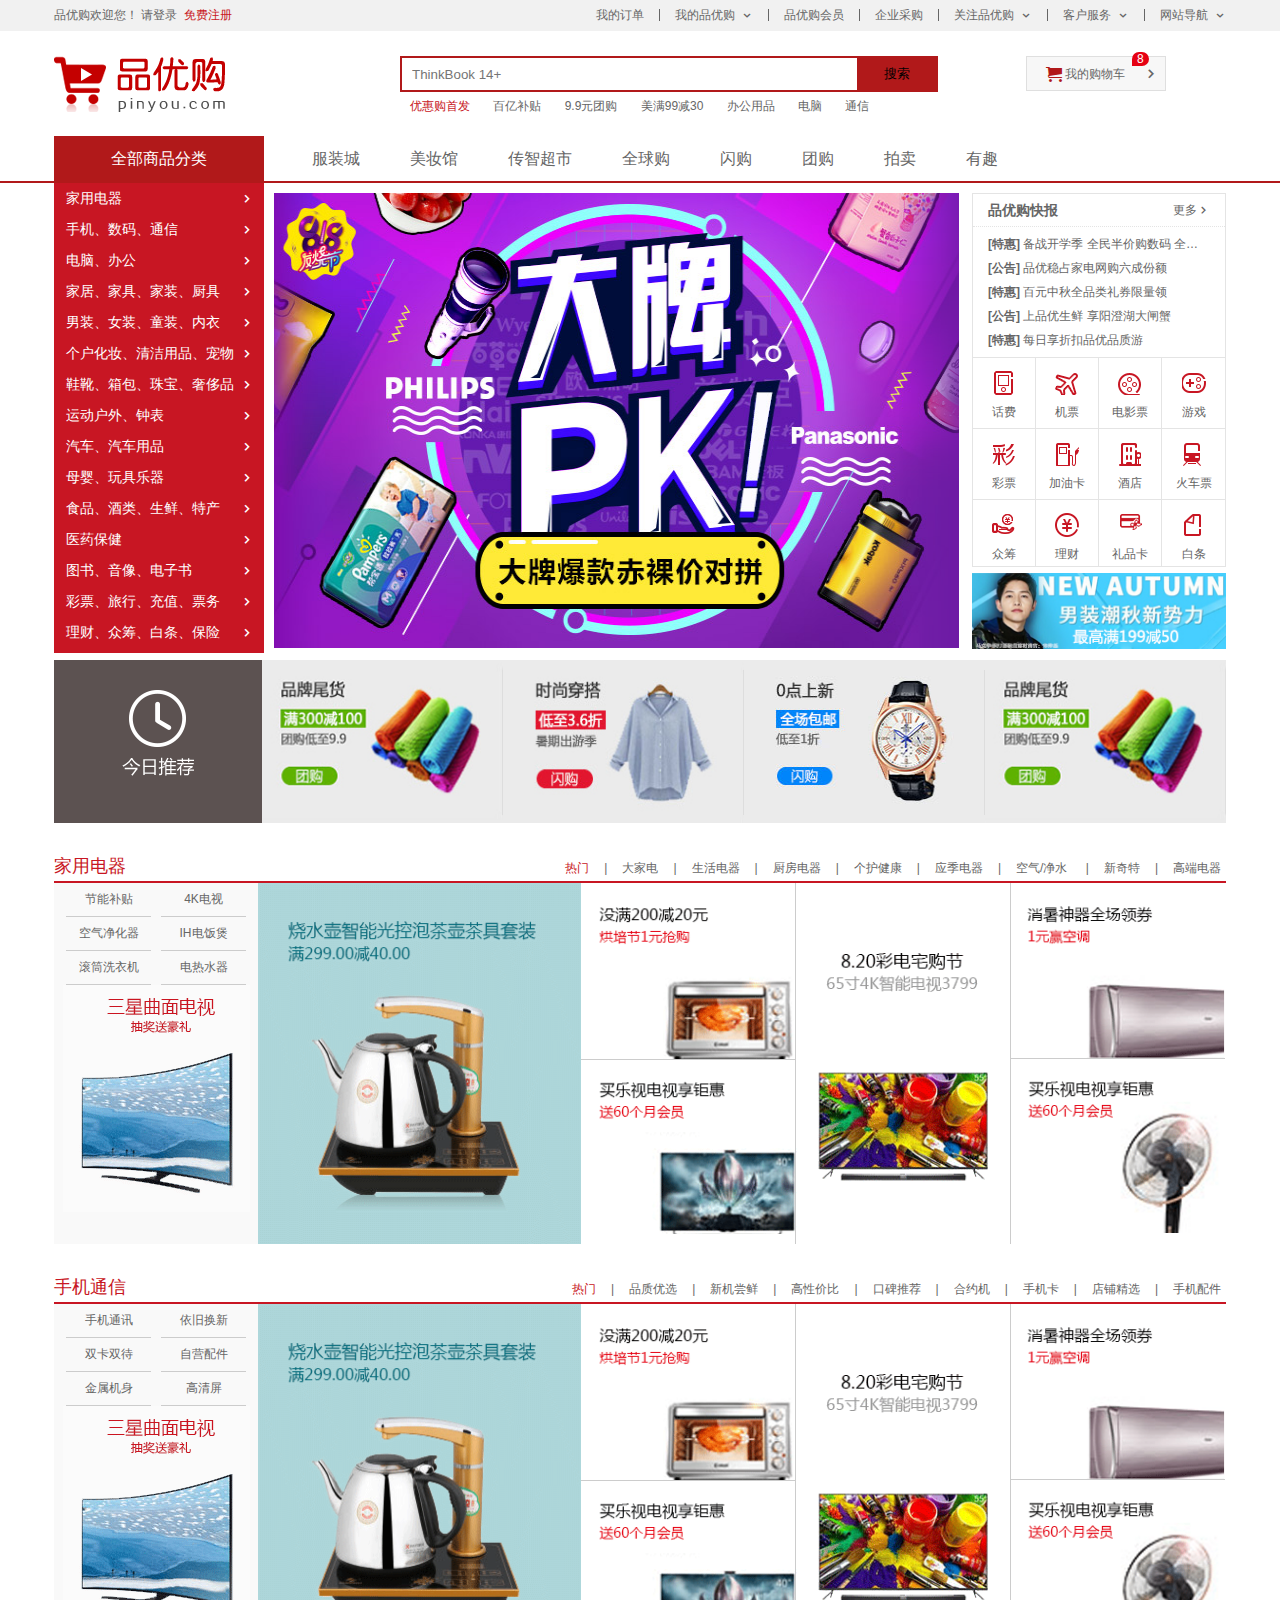
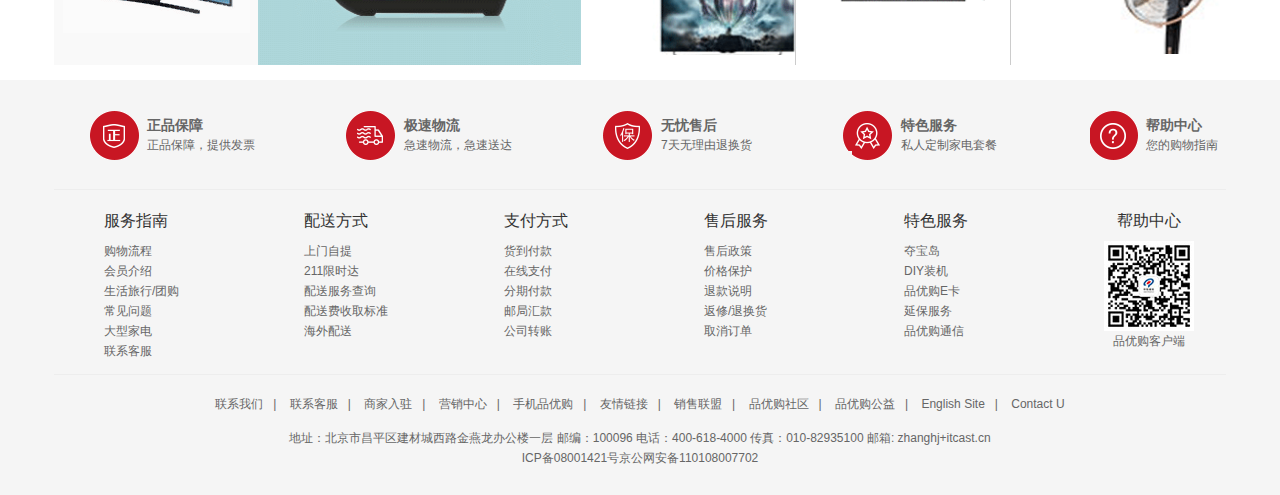
<file: index.html>
<!--
 * @Author: error: git config user.name && git config user.email & please set dead value or install git
 * @Date: 2022-08-03 14:59:19
 * @LastEditors: [JunJie-maker] [2573014631@qq.com]
 * @LastEditTime: 2022-08-07 19:05:41
 * @FilePath: \shoping.three\index.html
 * @Description: 这是默认设置,请设置`customMade`, 打开koroFileHeader查看配置 进行设置: https://github.com/OBKoro1/koro1FileHeader/wiki/%E9%85%8D%E7%BD%AE
-->
<!DOCTYPE html>
<html lang="zh_CN">

<head>
    <meta charset="UTF-8">
    <meta http-equiv="X-UA-Compatible" content="IE=edge">
    <meta name="viewport" content="width=device-width, initial-scale=1.0">

    <!-- TDK三大标签SEO优化 -->
    <title>品优购商城-综合网购首选-正品低价、品质保障、配送及时、轻松购物！</title>
    <meta name="description" content="京东JD.COM-专业的综合网上购物商城,销售家电、数码通讯、电脑、
    家居百货、服装服饰、母婴、图书、食品等数万个品牌优质商品.便捷、诚信的服务，为您提供愉悦的网上购物
    体验!">
    <meta name="keywords" content="网上购物,网上商城,手机,笔记本,电脑,MP3,CD,VCD,DV,相机,数码,配 件,手表,存储卡,京东">

    <!-- 引入初始化项目文件 -->
    <link rel="stylesheet" href="css/base.css">
    <link rel="stylesheet" href="css/common.css">
    <link rel="stylesheet" href="css/index.css">
    <link rel="shortcut icon" href="favicon.ico" type="image/x-icon">
</head>

<body>
    <!-- shortcut 快捷导航模块制作 -->
    <!-- section更有语义，而div没有，但是它们的用法差别不大 -->
    <section class="shortcut">
        <div class="w">
            <!-- 左浮 -->
            <div class="fl">
                <ul>
                    <li>品优购欢迎您！&nbsp;</li>
                    <li>
                        <a href="login.html">请登录&nbsp;</a>
                        <a href="register.html" class="style_red">免费注册</a>
                    </li>
                </ul>
            </div>
            <!-- 右浮 -->
            <div class="fr">
                <ul>
                    <li>我的订单</li>
                    <li></li>
                    <li class="arrow-icon">我的品优购</li>
                    <li></li>
                    <li>品优购会员</li>
                    <li></li>
                    <li>企业采购</li>
                    <li></li>
                    <li class="arrow-icon">关注品优购</li>
                    <li></li>
                    <li class="arrow-icon">客户服务</li>
                    <li></li>
                    <li class="arrow-icon">网站导航</li>
                </ul>
            </div>
        </div>
    </section>

    <!-- header 头部模块制作 -->
    <header class="header w">
        <!-- logo模块 -->
        <div class="logo">
            <h1>
                <a href="index.html" title="品优购商城">品优购商城</a>
            </h1>
        </div>
        <!-- search 搜索模块制作 -->
        <div class="search">
            <input type="search" name="" id="" placeholder="ThinkBook 14+">
            <button>搜索</button>
        </div>
        <!-- hotwords 热词模块制作 -->
        <div class="hotwords">
            <a href="#" class="style_red">优惠购首发</a>
            <a href="#">百亿补贴</a>
            <a href="#">9.9元团购</a>
            <a href="#">美满99减30</a>
            <a href="#">办公用品</a>
            <a href="#">电脑</a>
            <a href="#">通信</a>
        </div>
        <!-- shopcar 购物车模块制作 -->
        <div class="shopcar">
            我的购物车
            <i class="count">8</i>
        </div>
    </header>
    <!-- nav 导航模块制作 -->
    <nav class="nav">
        <div class="w">
            <div class="dropdown">
                <div class="dt">全部商品分类</div>
                <div class="dd">
                    <ul>
                        <li><a href="#">家用电器</a></li>
                        <li><a href="list.html">手机、</a><a href="list.html">数码、</a><a href="list.html">通信</a></li>
                        <li><a href="list.html">电脑、</a><a href="list.html">办公</a></li>
                        <li><a href="list.html">家居、</a><a href="list.html">家具、</a><a href="list.html">家装、</a><a href="list.html">厨具</a></li>
                        <li><a href="list.html">男装、</a><a href="list.html">女装、</a><a href="list.html">童装、</a><a href="list.html">内衣</a></li>
                        <li><a href="list.html">个户化妆、</a><a href="list.html">清洁用品、</a><a href="list.html">宠物</a></li>
                        <li><a href="list.html">鞋靴、</a><a href="list.html">箱包、</a><a href="list.html">珠宝、</a><a href="list.html">奢侈品</a></li>
                        <li><a href="list.html">运动户外、</a><a href="list.html">钟表</a></li>
                        <li><a href="list.html">汽车、</a><a href="list.html">汽车用品</a></li>
                        <li><a href="list.html">母婴、</a><a href="list.html">玩具乐器</a></li>
                        <li><a href="list.html">食品、</a><a href="list.html">酒类、</a><a href="list.html">生鲜、</a><a href="list.html">特产</a></li>
                        <li><a href="list.html">医药保健</a></li>
                        <li><a href="list.html">图书、</a><a href="list.html">音像、</a><a href="list.html">电子书</a></li>
                        <li><a href="list.html">彩票、</a><a href="list.html">旅行、</a><a href="list.html">充值、</a><a href="list.html">票务</a></li>
                        <li><a href="list.html">理财、</a><a href="list.html">众筹、</a><a href="list.html">白条、</a><a href="list.html">保险</a></li>
                    </ul>
                </div>
            </div>
            <div class="navitems">
                <ul>
                    <li><a href="#">服装城</a></li>
                    <li><a href="#">美妆馆</a></li>
                    <li><a href="#">传智超市</a></li>
                    <li><a href="#">全球购</a></li>
                    <li><a href="#">闪购</a></li>
                    <li><a href="#">团购</a></li>
                    <li><a href="#">拍卖</a></li>
                    <li><a href="#">有趣</a></li>
                </ul>
            </div>
        </div>
    </nav>



    <!-- main 首页专有的模块制作 -->

    <!-- 轮播广告焦点图模块 -->
    <div class="w">
        <div class="main">
            <div class="focus">
                <ul>
                    <li>
                        <a href="#">
                            <img src="./upload/focus1.png" alt="">
                        </a>
                    </li>
                </ul>
            </div>
            <div class="newflash">
                <div class="news">
                    <div class="news_hd">
                        <h5>品优购快报</h5>
                        <a href="#" class="more">更多</a>
                    </div>
                    <div class="news_bd">
                        <ul>
                            <li><a href="#"><strong>[特惠]</strong> 备战开学季 全民半价购数码 全民优先购</a></li>
                            <li><a href="#"><strong>[公告]</strong> 品优稳占家电网购六成份额</a></li>
                            <li><a href="#"><strong>[特惠]</strong> 百元中秋全品类礼券限量领</a></li>
                            <li><a href="#"><strong>[公告]</strong> 上品优生鲜 享阳澄湖大闸蟹</a></li>
                            <li><a href="#"><strong>[特惠]</strong> 每日享折扣品优品质游</a></li>
                        </ul>
                    </div>
                </div>
                <div class="lifeservice">
                    <ul>
                        <li>
                            <i></i>
                            <p>话费</p>
                        </li>
                        <li>
                            <i></i>
                            <p>机票</p>
                        </li>
                        <li>
                            <i></i>
                            <p>电影票</p>
                        </li>
                        <li>
                            <i></i>
                            <p>游戏</p>
                        </li>
                        <li>
                            <i></i>
                            <p>彩票</p>
                        </li>
                        <li>
                            <i></i>
                            <p>加油卡</p>
                        </li>
                        <li>
                            <i></i>
                            <p>酒店</p>
                        </li>
                        <li>
                            <i></i>
                            <p>火车票</p>
                        </li>
                        <li>
                            <i></i>
                            <p>众筹</p>
                        </li>
                        <li>
                            <i></i>
                            <p>理财</p>
                        </li>
                        <li>
                            <i></i>
                            <p>礼品卡</p>
                        </li>
                        <li>
                            <i></i>
                            <p>白条</p>
                        </li>
                    </ul>
                </div>
                <div class="bargain">
                    <img src="./upload/bargain.png" alt="">
                </div>
            </div>
        </div>
    </div>
    <!-- recom 推荐模块制作 -->
    <div class="w recom">
        <div class="recom_hd">
            <img src="./images/recom.png" alt="">
        </div>
        <div class="recom_bd">
            <ul>
                <li>
                    <img src="./upload/recom_01.jpg" alt="">
                </li>
                <li>
                    <img src="./upload/recom_02.jpg" alt="">
                </li>
                <li>
                    <img src="./upload/recom_03.jpg" alt="">
                </li>
                <li>
                    <img src="./upload/recom_01.jpg" alt="">
                </li>
            </ul>
        </div>
    </div>
    <!-- floor 楼层区域制作 -->
    <div class="floor">
        <!-- 1楼家用电器楼层 -->
        <div class="w jiadain">
            <div class="box_hd">
                <h3>家用电器</h3>
                <!-- 选项卡：tab_list 选项卡内容：tab_content -->
                <div class="tab_list">
                    <ul>
                        <li>
                            <a href="#" class="style_red">热门</a>|
                        </li>
                        <li>
                            <a href="#">大家电</a>|
                        </li>
                        <li>
                            <a href="#">生活电器</a>|
                        </li>
                        <li>
                            <a href="#">厨房电器</a>|
                        </li>
                        <li>
                            <a href="#">个护健康</a>|
                        </li>
                        <li>
                            <a href="#">应季电器</a>|
                        </li>
                        <li>
                            <a href="#">空气/净水 </a>|
                        </li>
                        <li>
                            <a href="#">新奇特</a>|
                        </li>
                        <li>
                            <a href="#">高端电器</a>
                        </li>
                    </ul>
                </div>
            </div>
            <div class="box_bd">
                <div class="tab_content">
                    <div class="tab_list_item">
                        <div class="col_210">
                            <ul>
                                <li><a href="#">节能补贴</a></li>
                                <li><a href="#">4K电视</a></li>
                                <li><a href="#">空气净化器</a></li>
                                <li><a href="#">IH电饭煲</a></li>
                                <li><a href="#">滚筒洗衣机</a></li>
                                <li><a href="#">电热水器</a></li>
                            </ul>
                            <a href="#">
                                <img src="./upload/floor-1-1.png" alt="">
                            </a>
                        </div>
                        <div class="col_329">
                            <a href="#">
                                <img src="./upload/floor-1-b01.png" alt="">
                            </a>
                        </div>
                        <div class="col_221">
                            <a href="#" class="bb">
                                <img src="./upload/floor-1-2.png" alt="">
                            </a>
                            <a href="#">
                                <img src="./upload/floor-1-3.png" alt="">
                            </a>
                        </div>
                        <div class="col_221">
                            <a href="#">
                                <img src="./upload/floor-1-4.png" alt="">
                            </a>
                        </div>
                        <div class="col_219">
                            <a href="#" class="bb">
                                <img src="./upload/floor-1-5.png" alt="">
                            </a>
                            <a href="#">
                                <img src="./upload/floor-1-6.png" alt="">
                            </a>
                        </div>
                    </div>
                </div>
            </div>
        </div>
        <!-- 2楼手机楼层 -->
        <div class="w shouji">
            <div class="box_hd">
                <h3>手机通信</h3>
                <!-- 选项卡：tab_list 选项卡内容：tab_content -->
                <div class="tab_list">
                    <ul>
                        <li>
                            <a href="#" class="style_red">热门</a>|
                        </li>
                        <li>
                            <a href="#">品质优选</a>|
                        </li>
                        <li>
                            <a href="#">新机尝鲜</a>|
                        </li>
                        <li>
                            <a href="#">高性价比</a>|
                        </li>
                        <li>
                            <a href="#">口碑推荐</a>|
                        </li>
                        <li>
                            <a href="#">合约机</a>|
                        </li>
                        <li>
                            <a href="#">手机卡</a>|
                        </li>
                        <li>
                            <a href="#">店铺精选</a>|
                        </li>
                        <li>
                            <a href="#">手机配件</a>
                        </li>
                    </ul>
                </div>
            </div>
            <div class="box_bd">
                <div class="tab_content">
                    <div class="tab_list_item">
                        <div class="col_210">
                            <ul>
                                <li><a href="#">手机通讯</a></li>
                                <li><a href="#">依旧换新</a></li>
                                <li><a href="#">双卡双待</a></li>
                                <li><a href="#">自营配件</a></li>
                                <li><a href="#">金属机身</a></li>
                                <li><a href="#">高清屏</a></li>
                            </ul>
                            <a href="#">
                                <img src="./upload/floor-1-1.png" alt="">
                            </a>
                        </div>
                        <div class="col_329">
                            <a href="#">
                                <img src="./upload/floor-1-b01.png" alt="">
                            </a>
                        </div>
                        <div class="col_221">
                            <a href="#" class="bb">
                                <img src="./upload/floor-1-2.png" alt="">
                            </a>
                            <a href="#">
                                <img src="./upload/floor-1-3.png" alt="">
                            </a>
                        </div>
                        <div class="col_221">
                            <a href="#">
                                <img src="./upload/floor-1-4.png" alt="">
                            </a>
                        </div>
                        <div class="col_219">
                            <a href="#" class="bb">
                                <img src="./upload/floor-1-5.png" alt="">
                            </a>
                            <a href="#">
                                <img src="./upload/floor-1-6.png" alt="">
                            </a>
                        </div>
                    </div>
                </div>
            </div>
        </div>
        <!--  -->
    </div>



    
    <!-- 底部模块制作 -->
    <footer class="footer">
        <div class="w">
            <!-- 服务模块制作 -->
            <div class="mod_service">
                <ul>
                    <li>
                        <h5></h5>
                        <div class="service_txt">
                            <h4>正品保障</h4>
                            <p>正品保障，提供发票</p>
                        </div>
                    </li>
                    <li>
                        <h5></h5>
                        <div class="service_txt">
                            <h4>极速物流</h4>
                            <p>急速物流，急速送达</p>
                        </div>
                    </li>
                    <li>
                        <h5></h5>
                        <div class="service_txt">
                            <h4>无忧售后</h4>
                            <p>7天无理由退换货</p>
                        </div>
                    </li>
                    <li>
                        <h5></h5>
                        <div class="service_txt">
                            <h4>特色服务</h4>
                            <p>私人定制家电套餐</p>
                        </div>
                    </li>
                    <li>
                        <h5></h5>
                        <div class="service_txt">
                            <h4>帮助中心</h4>
                            <p>您的购物指南</p>
                        </div>
                    </li>
                </ul>
            </div>
            <!-- 帮助模块 -->
            <div class="mod_help">
                <dl>
                    <dt>服务指南</dt>
                    <dd><a href="#">购物流程</a></dd>
                    <dd><a href="#">会员介绍</a></dd>
                    <dd><a href="#">生活旅行/团购</a></dd>
                    <dd><a href="#">常见问题</a></dd>
                    <dd><a href="#">大型家电</a></dd>
                    <dd><a href="#">联系客服</a></dd>
                </dl>
                <dl>
                    <dt>配送方式</dt>
                    <dd><a href="#">上门自提</a></dd>
                    <dd><a href="#">211限时达</a></dd>
                    <dd><a href="#">配送服务查询</a></dd>
                    <dd><a href="#">配送费收取标准</a></dd>
                    <dd><a href="#">海外配送</a></dd>
                </dl>
                <dl>
                    <dt>支付方式</dt>
                    <dd><a href="#">货到付款</a></dd>
                    <dd><a href="#">在线支付</a></dd>
                    <dd><a href="#">分期付款</a></dd>
                    <dd><a href="#">邮局汇款</a></dd>
                    <dd><a href="#">公司转账</a></dd>
                </dl>
                <dl>
                    <dt>售后服务</dt>
                    <dd><a href="#">售后政策</a></dd>
                    <dd><a href="#">价格保护</a></dd>
                    <dd><a href="#">退款说明</a></dd>
                    <dd><a href="#">返修/退换货</a></dd>
                    <dd><a href="#">取消订单</a></dd>
                </dl>
                <dl>
                    <dt>特色服务</dt>
                    <dd><a href="#">夺宝岛</a></dd>
                    <dd><a href="#">DIY装机</a></dd>
                    <dd><a href="#">品优购E卡</a></dd>
                    <dd><a href="#">延保服务</a></dd>
                    <dd><a href="#">品优购通信</a></dd>
                </dl>
                <dl>
                    <dt>帮助中心</dt>
                    <dd>
                        <img src="./images/wx_cz.jpg" alt="">
                        品优购客户端
                    </dd>
                </dl>
            </div>
            <!-- 版权信息模块 -->
            <div class="mod_copyright">
                <div class="links">
                    <a href="">联系我们</a>|
                    <a href="">联系客服</a>|
                    <a href="">商家入驻</a>|
                    <a href="">营销中心</a>|
                    <a href="">手机品优购</a>|
                    <a href="">友情链接</a>|
                    <a href="">销售联盟</a>|
                    <a href="">品优购社区</a>|
                    <a href="">品优购公益</a>|
                    <a href="">English Site</a>|
                    <a href="">Contact U</a>
                </div>
                <div class="copyright">
                    地址：北京市昌平区建材城西路金燕龙办公楼一层 邮编：100096 电话：400-618-4000 传真：010-82935100 邮箱: zhanghj+itcast.cn
                    <br> ICP备08001421号京公网安备110108007702
                </div>
            </div>
        </div>
    </footer>
</body>

</html>
</file>
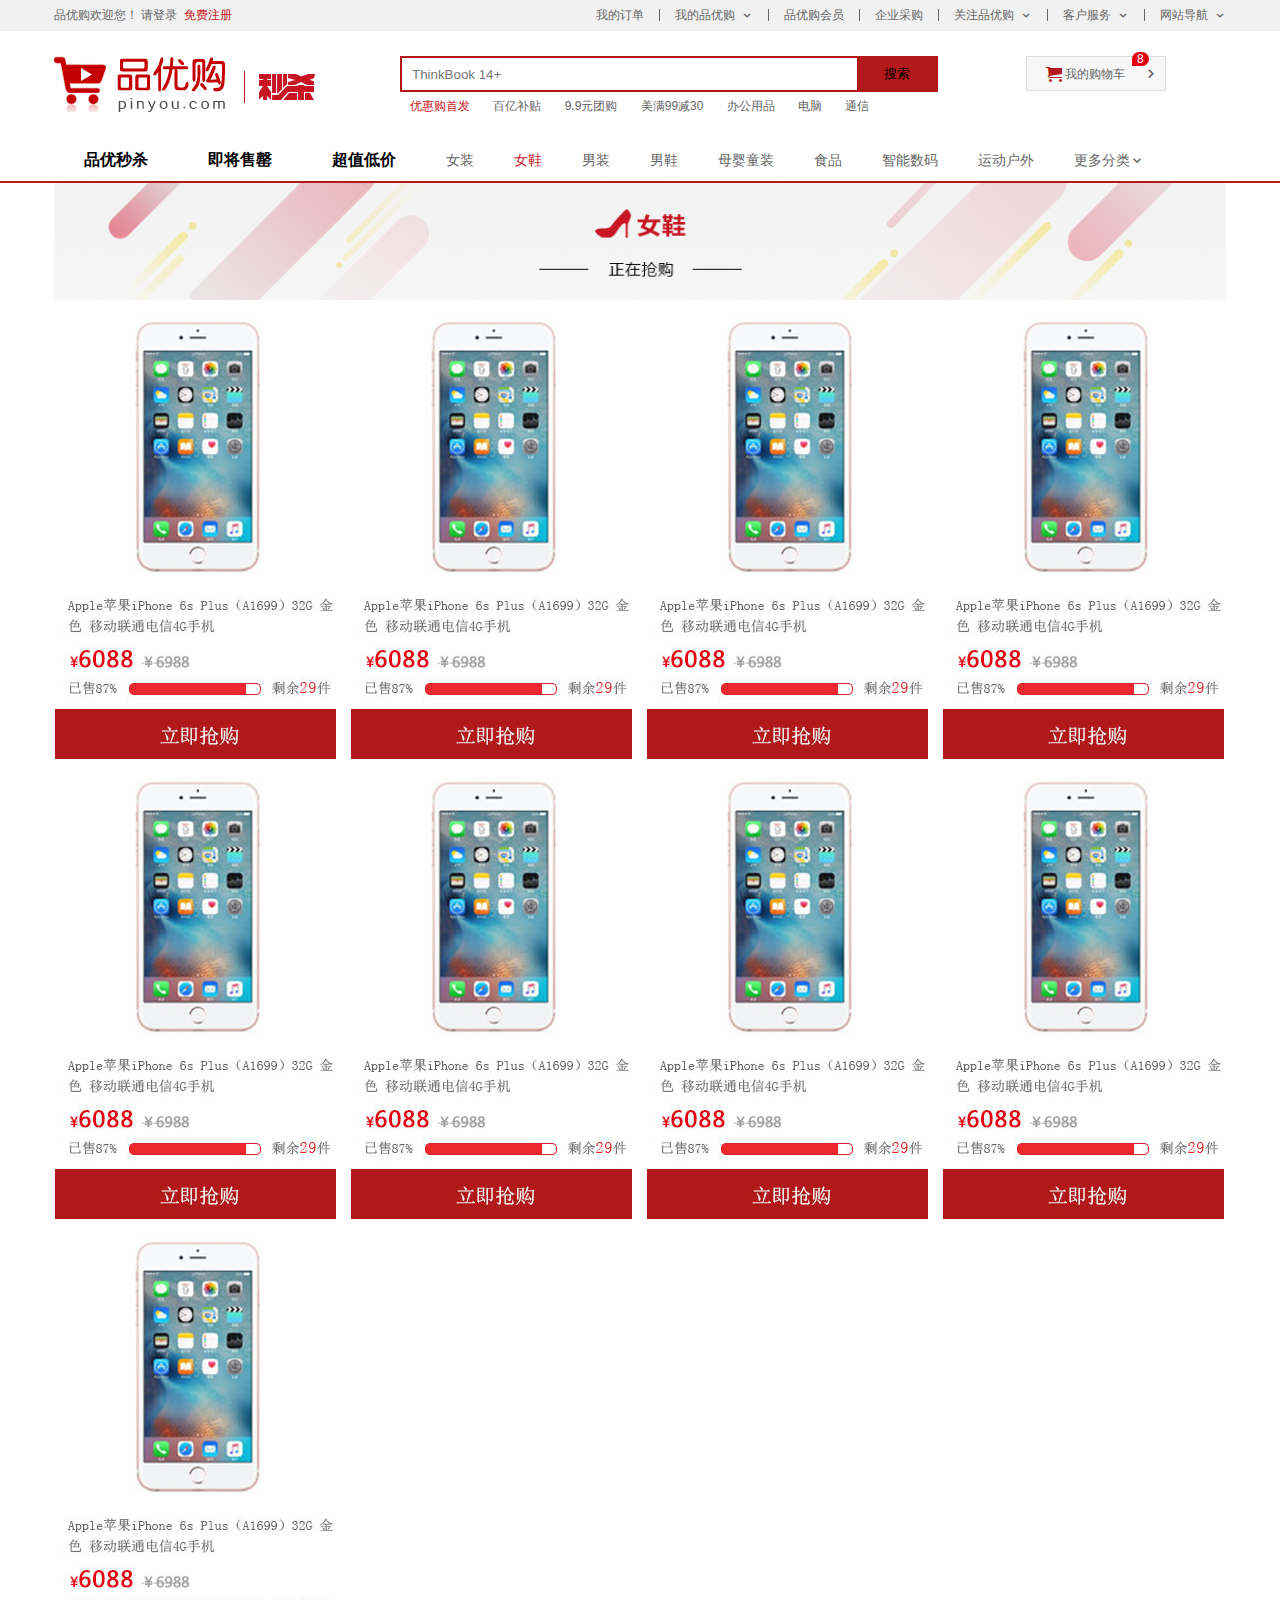
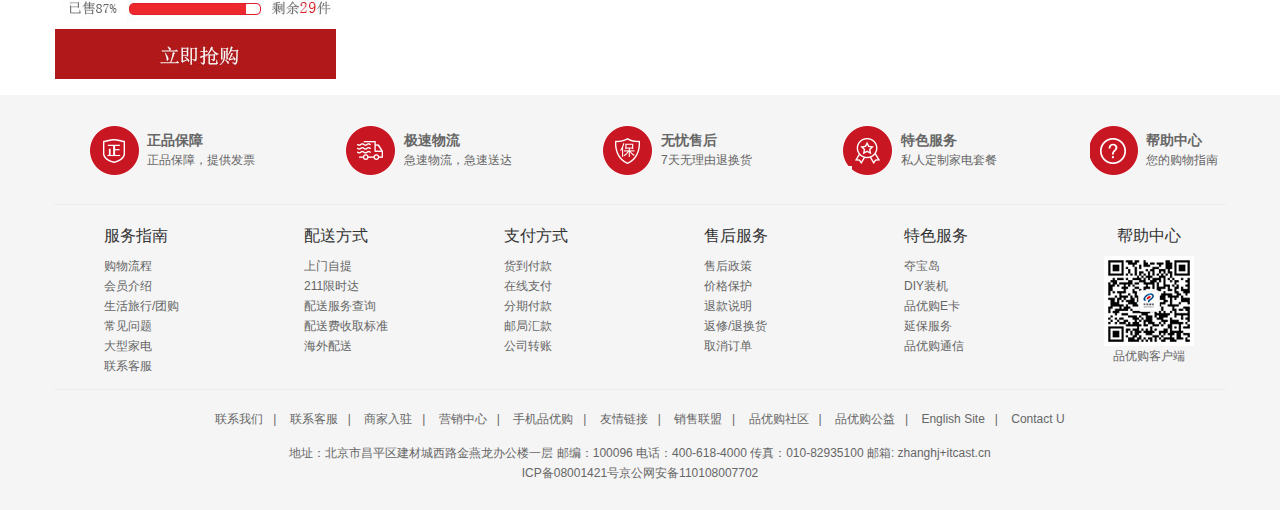
<file: list.html>
<!DOCTYPE html>
<html lang="en">

<head>
    <meta charset="UTF-8">
    <meta http-equiv="X-UA-Compatible" content="IE=edge">
    <meta name="viewport" content="width=device-width, initial-scale=1.0">
    <title>列表页-综合网购首选-正品低价、品质保障、配送及时、轻松购物！</title>
    <meta name="description" content="京东JD.COM-专业的综合网上购物商城,销售家电、数码通讯、电脑、
    家居百货、服装服饰、母婴、图书、食品等数万个品牌优质商品.便捷、诚信的服务，为您提供愉悦的网上购物
    体验!">
    <meta name="keywords" content="网上购物,网上商城,手机,笔记本,电脑,MP3,CD,VCD,DV,相机,数码,配 件,手表,存储卡,京东">

    <link rel="shortcut icon" href="favicon.ico" type="image/x-icon">
    <link rel="stylesheet" href="css/base.css">
    <link rel="stylesheet" href="css/common.css">
    <link rel="stylesheet" href="css/list.css">
</head>

<body>
    <!-- shortcut 快捷导航模块制作 -->
    <!-- section更有语义，而div没有，但是它们的用法差别不大 -->
    <section class="shortcut">
        <div class="w">
            <!-- 左浮 -->
            <div class="fl">
                <ul>
                    <li>品优购欢迎您！&nbsp;</li>
                    <li>
                        <a href="#">请登录&nbsp;</a>
                        <a href="#" class="style_red">免费注册</a>
                    </li>
                </ul>
            </div>
            <!-- 右浮 -->
            <div class="fr">
                <ul>
                    <li>我的订单</li>
                    <li></li>
                    <li class="arrow-icon">我的品优购</li>
                    <li></li>
                    <li>品优购会员</li>
                    <li></li>
                    <li>企业采购</li>
                    <li></li>
                    <li class="arrow-icon">关注品优购</li>
                    <li></li>
                    <li class="arrow-icon">客户服务</li>
                    <li></li>
                    <li class="arrow-icon">网站导航</li>
                </ul>
            </div>
        </div>
    </section>

    <!-- header 头部模块制作 -->
    <header class="header w">
        <!-- logo模块 -->
        <div class="logo">
            <h1>
                <a href="index.html" title="品优购商城">品优购商城</a>
            </h1>
        </div>
        <!-- 列表页的秒杀模块制作 -->
        <div class="sk">
            <img src="./images/sk.png" alt="">
        </div>
        <!-- search 搜索模块制作 -->
        <div class="search">
            <input type="search" name="" id="" placeholder="ThinkBook 14+">
            <button>搜索</button>
        </div>
        <!-- hotwords 热词模块制作 -->
        <div class="hotwords">
            <a href="#" class="style_red">优惠购首发</a>
            <a href="#">百亿补贴</a>
            <a href="#">9.9元团购</a>
            <a href="#">美满99减30</a>
            <a href="#">办公用品</a>
            <a href="#">电脑</a>
            <a href="#">通信</a>
        </div>
        <!-- shopcar 购物车模块制作 -->
        <div class="shopcar">
            我的购物车
            <i class="count">8</i>
        </div>
    </header>
    <!-- nav 导航栏模块制作 -->
    <nav class="nav">
        <div class="w">
            <div class="sk_list">
                <ul>
                    <li><a href="#">品优秒杀</a></li>
                    <li><a href="#">即将售罄</a></li>
                    <li><a href="#">超值低价</a></li>

                </ul>
            </div>
            <div class="sk_con">
                <ul>
                    <Li><a href="#">女装</a></Li>
                    <Li><a href="#" class="style_red">女鞋</a></Li>
                    <Li><a href="#">男装</a></Li>
                    <Li><a href="#">男鞋</a></Li>
                    <Li><a href="#">母婴童装</a></Li>
                    <Li><a href="#">食品</a></Li>
                    <Li><a href="#">智能数码</a></Li>
                    <Li><a href="#">运动户外</a></Li>
                    <Li><a href="#">更多分类</a></Li>

                </ul>
            </div>
        </div>
    </nav>
    <!-- 列表页主体部分 -->
    <div class="w sk_container">
        <div class="sk_hd">
            <img src="./upload/bg_03.png" alt="">
        </div>
        <div class="sk_bd">
            <ul class="clearfix">
                <li>
                    <img src="./upload/list.jpg" alt="">
                </li>
                <li>
                    <img src="./upload/list.jpg" alt="">
                </li>
                <li>
                    <img src="./upload/list.jpg" alt="">
                </li>
                <li>
                    <img src="./upload/list.jpg" alt="">
                </li>
                <li>
                    <img src="./upload/list.jpg" alt="">
                </li>
                <li>
                    <img src="./upload/list.jpg" alt="">
                </li>
                <li>
                    <img src="./upload/list.jpg" alt="">
                </li>
                <li>
                    <img src="./upload/list.jpg" alt="">
                </li>
                <li>
                    <img src="./upload/list.jpg" alt="">
                </li>
            </ul>
        </div>
    </div>


    <!-- 底部模块制作 -->
    <footer class="footer">
        <div class="w">
            <!-- 服务模块制作 -->
            <div class="mod_service">
                <ul>
                    <li>
                        <h5></h5>
                        <div class="service_txt">
                            <h4>正品保障</h4>
                            <p>正品保障，提供发票</p>
                        </div>
                    </li>
                    <li>
                        <h5></h5>
                        <div class="service_txt">
                            <h4>极速物流</h4>
                            <p>急速物流，急速送达</p>
                        </div>
                    </li>
                    <li>
                        <h5></h5>
                        <div class="service_txt">
                            <h4>无忧售后</h4>
                            <p>7天无理由退换货</p>
                        </div>
                    </li>
                    <li>
                        <h5></h5>
                        <div class="service_txt">
                            <h4>特色服务</h4>
                            <p>私人定制家电套餐</p>
                        </div>
                    </li>
                    <li>
                        <h5></h5>
                        <div class="service_txt">
                            <h4>帮助中心</h4>
                            <p>您的购物指南</p>
                        </div>
                    </li>
                </ul>
            </div>
            <!-- 帮助模块 -->
            <div class="mod_help">
                <dl>
                    <dt>服务指南</dt>
                    <dd><a href="#">购物流程</a></dd>
                    <dd><a href="#">会员介绍</a></dd>
                    <dd><a href="#">生活旅行/团购</a></dd>
                    <dd><a href="#">常见问题</a></dd>
                    <dd><a href="#">大型家电</a></dd>
                    <dd><a href="#">联系客服</a></dd>
                </dl>
                <dl>
                    <dt>配送方式</dt>
                    <dd><a href="#">上门自提</a></dd>
                    <dd><a href="#">211限时达</a></dd>
                    <dd><a href="#">配送服务查询</a></dd>
                    <dd><a href="#">配送费收取标准</a></dd>
                    <dd><a href="#">海外配送</a></dd>
                </dl>
                <dl>
                    <dt>支付方式</dt>
                    <dd><a href="#">货到付款</a></dd>
                    <dd><a href="#">在线支付</a></dd>
                    <dd><a href="#">分期付款</a></dd>
                    <dd><a href="#">邮局汇款</a></dd>
                    <dd><a href="#">公司转账</a></dd>
                </dl>
                <dl>
                    <dt>售后服务</dt>
                    <dd><a href="#">售后政策</a></dd>
                    <dd><a href="#">价格保护</a></dd>
                    <dd><a href="#">退款说明</a></dd>
                    <dd><a href="#">返修/退换货</a></dd>
                    <dd><a href="#">取消订单</a></dd>
                </dl>
                <dl>
                    <dt>特色服务</dt>
                    <dd><a href="#">夺宝岛</a></dd>
                    <dd><a href="#">DIY装机</a></dd>
                    <dd><a href="#">品优购E卡</a></dd>
                    <dd><a href="#">延保服务</a></dd>
                    <dd><a href="#">品优购通信</a></dd>
                </dl>
                <dl>
                    <dt>帮助中心</dt>
                    <dd>
                        <img src="./images/wx_cz.jpg" alt="">
                        品优购客户端
                    </dd>
                </dl>
            </div>
            <!-- 版权信息模块 -->
            <div class="mod_copyright">
                <div class="links">
                    <a href="">联系我们</a>|
                    <a href="">联系客服</a>|
                    <a href="">商家入驻</a>|
                    <a href="">营销中心</a>|
                    <a href="">手机品优购</a>|
                    <a href="">友情链接</a>|
                    <a href="">销售联盟</a>|
                    <a href="">品优购社区</a>|
                    <a href="">品优购公益</a>|
                    <a href="">English Site</a>|
                    <a href="">Contact U</a>
                </div>
                <div class="copyright">
                    地址：北京市昌平区建材城西路金燕龙办公楼一层 邮编：100096 电话：400-618-4000 传真：010-82935100 邮箱: zhanghj+itcast.cn
                    <br> ICP备08001421号京公网安备110108007702
                </div>
            </div>
        </div>
    </footer>
</body>

</html>
</file>
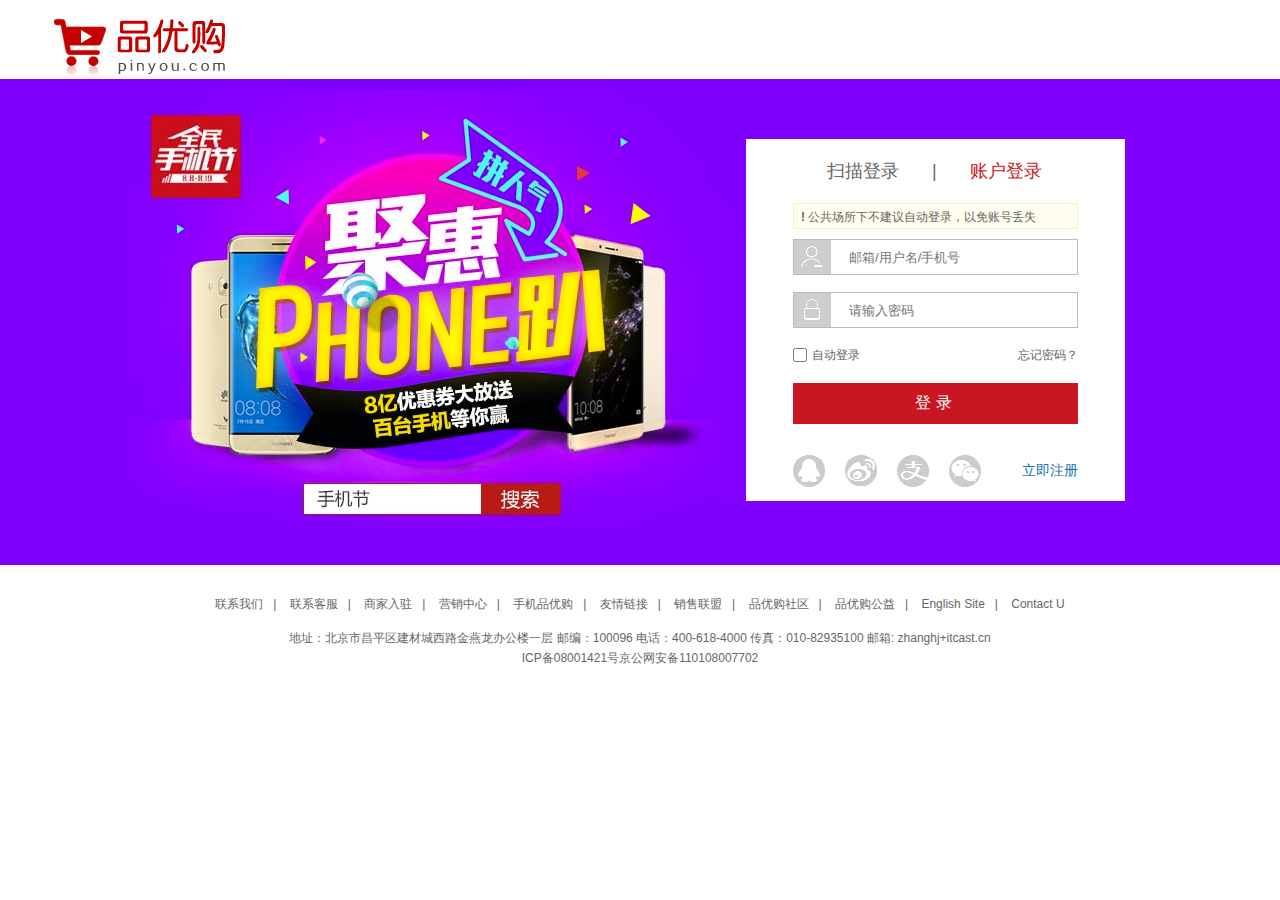
<file: login.html>
<!--
 * @Author: [JunJie-maker] [2573014631@qq.com]
 * @Date: 2022-08-07 16:25:12
 * @LastEditors: [JunJie-maker] [2573014631@qq.com]
 * @LastEditTime: 2022-08-07 18:57:35
 * @FilePath: \shoping.three\login.html
 * @Description: 这是默认设置,请设置`customMade`, 打开koroFileHeader查看配置 进行设置: https://github.com/OBKoro1/koro1FileHeader/wiki/%E9%85%8D%E7%BD%AE
-->
<!DOCTYPE html>
<html lang="en">

<head>
    <meta charset="UTF-8">
    <meta http-equiv="X-UA-Compatible" content="IE=edge">
    <meta name="viewport" content="width=device-width, initial-scale=1.0">
    <title>账户登录</title>
    <link rel="shortcut icon" href="favicon.ico" type="image/x-icon">
    <link rel="stylesheet" href="css/base.css">
    <link rel="stylesheet" href="css/login.css">
</head>

<body>
    <div class="w">
        <!-- 网页顶部模块制作 -->
        <header>
            <div class="logo">
                <a href="index.html">
                    <img src="./images/logo.png" alt="">
                </a>
            </div>
        </header>
    </div>
    <div class="box">
        <div class="w">
            <!-- 网页登录模块制作 -->
            <div class="login_bg">
                <img src="./upload/loginbg.png" alt="">
                <div class="login">
                    <div class="login_hd">
                        <ul>
                            <li><a href="#">扫描登录</a></li>
                            <li>|</li>
                            <li><a href="#">账户登录</a></li>
                        </ul>
                    </div>
                    <div class="login_point">
                        <span><strong>!</strong> 公共场所下不建议自动登录，以免账号丢失</span>
                    </div>
                    <form action="">
                        <div class="login_bd">
                            <ul>
                                <li>
                                    <div class="username">
                                        <i></i>
                                        <i></i>
                                        <input class="username_txt" type="text" placeholder="邮箱/用户名/手机号">
                                    </div>
                                </li>
                                <li>
                                    <div class="password">
                                        <i></i>
                                        <i></i>
                                        <input class="password_txt" type="password" placeholder="请输入密码">
                                    </div>
                                </li>
                                <li class="checkli">
                                    <input class="checkbox" type="checkbox" name="" id="">自动登录
                                    <a class="fg_password" href="#">忘记密码？</a>
                                </li>
                                <li class="btn">
                                    <input type="button" value="登录">
                                </li>
                            </ul>
                        </div>
                    </form>
                    <div class="login_footer">
                        <img src="./images/regetype.png" alt="">
                        <a href="register.html">立即注册</a>
                    </div>
                </div>
            </div>
        </div>
    </div>
    <!-- 注册底部区域模块制作 -->
    <footer class="footer">
        <div class="mod_copyright">
            <div class="links">
                <a href="">联系我们</a>|
                <a href="">联系客服</a>|
                <a href="">商家入驻</a>|
                <a href="">营销中心</a>|
                <a href="">手机品优购</a>|
                <a href="">友情链接</a>|
                <a href="">销售联盟</a>|
                <a href="">品优购社区</a>|
                <a href="">品优购公益</a>|
                <a href="">English Site</a>|
                <a href="">Contact U</a>
            </div>
            <div class="copyright">
                地址：北京市昌平区建材城西路金燕龙办公楼一层 邮编：100096 电话：400-618-4000 传真：010-82935100 邮箱: zhanghj+itcast.cn
                <br> ICP备08001421号京公网安备110108007702
            </div>
        </div>
    </footer>
</body>

</html>
</file>
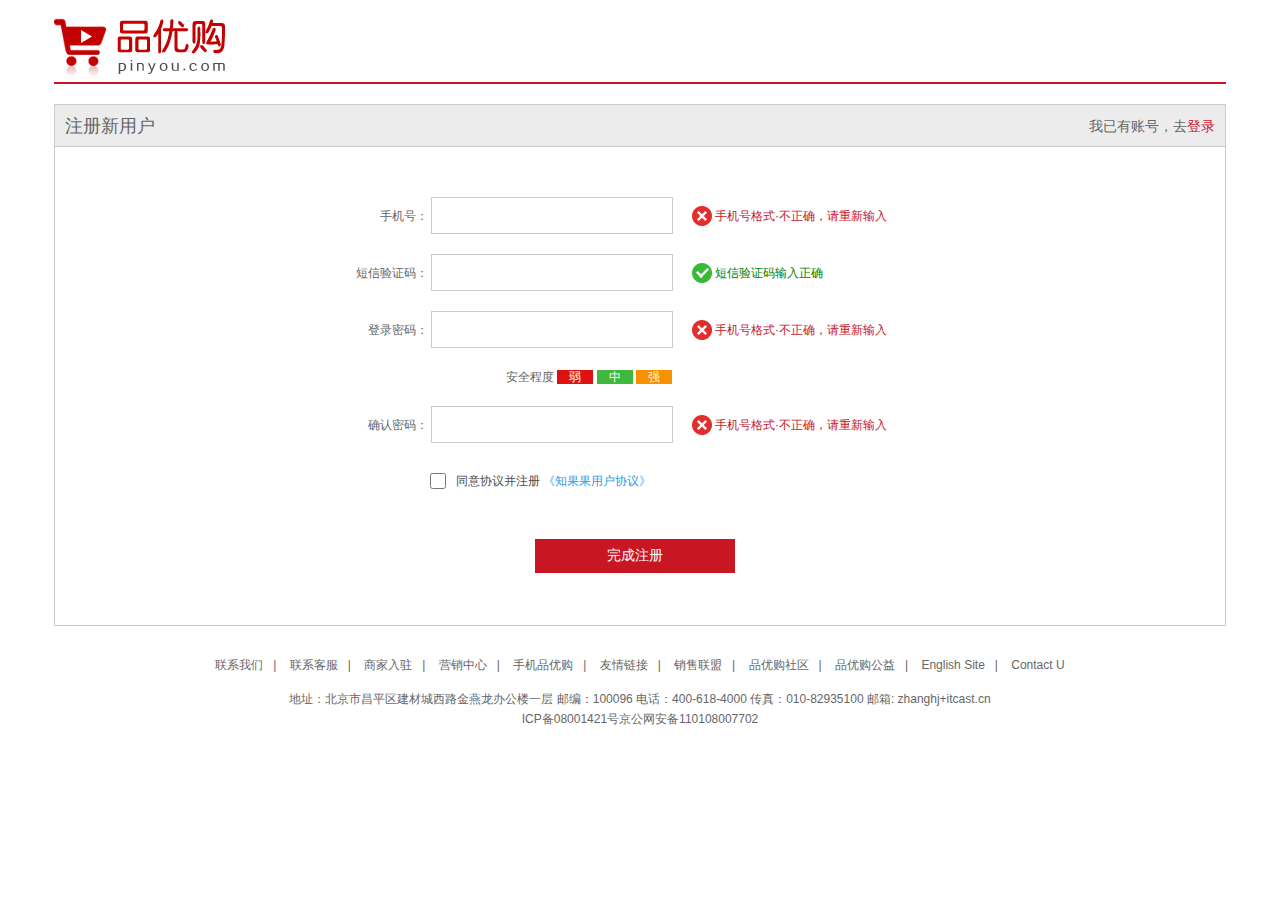
<file: register.html>
<!--
 * @Author: [JunJie-maker] [2573014631@qq.com]
 * @Date: 2022-08-07 11:21:11
 * @LastEditors: [JunJie-maker] [2573014631@qq.com]
 * @LastEditTime: 2022-08-07 16:16:40
 * @FilePath: \shoping.three\register.html
 * @Description: 这是默认设置,请设置`customMade`, 打开koroFileHeader查看配置 进行设置: https://github.com/OBKoro1/koro1FileHeader/wiki/%E9%85%8D%E7%BD%AE
-->
<!DOCTYPE html>
<html lang="en">
<head>
    <meta charset="UTF-8">
    <meta http-equiv="X-UA-Compatible" content="IE=edge">
    <meta name="viewport" content="width=device-width, initial-scale=1.0">
    <title>个人注册</title>
    <link rel="shortcut icon" href="favicon.ico" type="image/x-icon">
    <link rel="stylesheet" href="css/base.css">
    <link rel="stylesheet" href="css/register.css">
</head>
<body>
    <div class="w">
        <!-- 注册头部区域模块制作 -->
        <header>
            <div class="logo">
                <a href="index.html">
                    <img src="./images/logo.png" alt="">
                </a>
            </div>
        </header>
        <!-- 注册主体区域模块制作 -->
        <div class="registerarea">
            <h3>注册新用户
                <div class="login">
                    我已有账号，去<a href="#">登录</a>
                </div>
            </h3>
            <div class="reg_form">
                <!-- 表单域 -->
                <form action="">
                    <ul>
                        <li>
                            <label for="">手机号：</label>
                            <input type="text" class="inp">
                            <span class="error"><i class="error_icon"></i> 手机号格式·不正确，请重新输入</span>
                        </li>
                        <li>
                            <label for="">短信验证码：</label>
                            <input type="text" class="inp">
                            <span class="success"><i class="success_icon"></i> 短信验证码输入正确</span>
                        </li>
                        <li>
                            <label for="">登录密码：</label>
                            <input type="password" class="inp">
                            <span class="error"><i class="error_icon"></i> 手机号格式·不正确，请重新输入</span>
                        </li>
                        <li class="safe">安全程度
                            <em class="ruo">弱</em>
                            <em class="zhong">中</em>
                            <em class="qiang">强</em>
    
                        </li>
                        <li>
                            <label for="">确认密码：</label>
                            <input type="password" class="inp">
                            <span class="error"><i class="error_icon"></i> 手机号格式·不正确，请重新输入</span>
                        </li>
                        <li class="agree">
                            <input type="checkbox" name="" id="">同意协议并注册
                            <a href="#">《知果果用户协议》</a>
                        </li>
                        <li>
                            <input type="submit" value="完成注册" class="btn">
                        </li>
                    </ul>
                </form>
            </div>
        </div>
        <!-- 注册底部区域模块制作 -->
        <footer class="footer">
            <div class="mod_copyright">
                <div class="links">
                    <a href="">联系我们</a>|
                    <a href="">联系客服</a>|
                    <a href="">商家入驻</a>|
                    <a href="">营销中心</a>|
                    <a href="">手机品优购</a>|
                    <a href="">友情链接</a>|
                    <a href="">销售联盟</a>|
                    <a href="">品优购社区</a>|
                    <a href="">品优购公益</a>|
                    <a href="">English Site</a>|
                    <a href="">Contact U</a>
                </div>
                <div class="copyright">
                    地址：北京市昌平区建材城西路金燕龙办公楼一层 邮编：100096 电话：400-618-4000 传真：010-82935100 邮箱: zhanghj+itcast.cn
                    <br> ICP备08001421号京公网安备110108007702
                </div>
            </div>
        </footer>
    </div>
</body>
</html>
</file>
<file: css/base.css>
/* 把我们所有标签的内外边距清零 */
* {
    margin: 0;
    padding: 0;
    /* css3盒子模型 */
    box-sizing: border-box;
}
/* *{
	outline:solid #f00 1px !important;
	background: #000 !important;
	color: #fff !important;
} */
/* em 和 i 斜体的文字不倾斜 */
em,
i {
    font-style: normal
}
/* 去掉li 的小圆点 */
li {
    list-style: none
}

img {
    /* border 0 照顾低版本浏览器 如果 图片外面包含了链接会有边框的问题 */
    border: 0;
    /* 取消图片底侧有空白缝隙的问题 */
    vertical-align: middle
}

button {
    /* 当我们鼠标经过button 按钮的时候，鼠标变成小手 */
    cursor: pointer
}

a {
    color: #666;
    text-decoration: none
}

a:hover {
    color: #c81623
}

button,
input {
    /* "\5B8B\4F53" 就是宋体的意思 这样浏览器兼容性比较好 */
    font-family: Microsoft YaHei, Heiti SC, tahoma, arial, Hiragino Sans GB, "\5B8B\4F53", sans-serif;
    /* 默认有灰黑色边框，需要初始化清除 */
    border: 0;
    /* 删除点击后的样式 */
    outline: none;

}

body {
    /* CSS3 抗锯齿形 让文字显示的更加清晰 */
    -webkit-font-smoothing: antialiased;
    background-color: #fff;
    font: 12px/1.5 Microsoft YaHei, Heiti SC, tahoma, arial, Hiragino Sans GB, "\5B8B\4F53", sans-serif;
    color: #666
}

.hide,
.none {
    display: none
}
/* 清除浮动 */
.clearfix:after {
    visibility: hidden;
    clear: both;
    display: block;
    content: ".";
    height: 0
}

.clearfix {
    *zoom: 1
}
</file>
<file: css/common.css>
/* 声明字体图标 这里一定要注意路径的变化*/
@font-face {
    font-family: 'icomoon';
    src:  url('../fonts/icomoon.eot?tomleg');
    src:  url('../fonts/icomoon.eot?tomleg#iefix') format('embedded-opentype'),
      url('../fonts/icomoon.ttf?tomleg') format('truetype'),
      url('../fonts/icomoon.woff?tomleg') format('woff'),
      url('../fonts/icomoon.svg?tomleg#icomoon') format('svg');
    font-weight: normal;
    font-style: normal;
    font-display: block;
  }
/* 版心 */
.w{
    width: 1172px;
    margin: 0 auto;
}
.fl{
    float: left;
}
.fr{
    float: right;
}
.style_red{
    color: #c81623;
}
.shortcut{
    height: 31px;
    line-height: 31px;
    background-color: #f1f1f1;
}
.shortcut li{
    float: left;

}
/* 选择所有的偶数（even）小li */
.shortcut .fr ul li:nth-child(even){
    margin: 9px 15px 0;
    width: 1px;
    height: 12px;
    background-color: #666;
} 
.arrow-icon::after{
    content: "\e91e";
    
    margin-left: 6px;
    font-size: 12px;
    line-height: 12px;
    vertical-align: middle;
    font-family: 'icomoon';

}

/* 头部制作 */
.header{
    position: relative;
    height: 105px;
    background-color: #fff;
}
.logo{
    position: absolute;
    top: 25px;
    width: 175px;
    height: 56px;
    overflow: hidden;
}
.logo a{
    display: block;
    width: 175px;
    height: 56px;
    background-image: url(../images/logo.png);
    background-repeat: no-repeat;

    /* font-size: 0px; */
    text-indent: -9999px;
    overflow: hidden;
}
.search {
    position: absolute;
    left: 346px;
    top: 25px;
    width: 538px;
    height: 36px;
    border: 2px solid #b1191a;
}
.search input{
    float: left;
    padding-left: 10px;
    width: 455px;
    height: 32px;
}
.search button{
    float: right;
    width: 79px;
    height: 32px;
    background-color: #b1191a;
}
.hotwords{
    position: absolute;
    top: 66px;
    left: 346px;
}
.hotwords a{
    margin: 0 10px;
}
.shopcar{
    position: absolute;
    right: 60px;
    top: 25px;
    width: 140px;
    height: 35px;
    line-height: 35px;
    border: 1px solid #dfdfdf;
    background-color: #f7f7f7;
}
.shopcar::before{
    content: "\e93a";
    margin-left: 19px;
    font-family: 'icomoon';
    
    font-size: 16px;
    color: #b1191a;

    vertical-align: bottom;
}
.shopcar::after{
    content: "\e920";
    margin-left: 14px;
    font-family: 'icomoon';

    font-size: 16px;

    vertical-align: bottom;
}
.count{
    position: absolute;
    top: -5px;
    left: 105px;
    padding: 0 5px;
    border-radius: 7px 7px 7px 0;
    height: 14px;
    color: #fff;
    background-color: #e60012;
    line-height: 14px;
}
.nav{
    height: 47px;
    border-bottom: 2px solid #b1191a;
}
.nav .dropdown{
    position: relative;
    float: left;
    width: 210px;
    height: 45px;
    background-color: #b1191a;
}
.dropdown .dt{
    position: absolute;
    width: 100%;
    height: 50px;
    color: #fff;
    font-size: 16px;
    text-align: center;
    line-height: 45px;
    cursor: pointer;
}
.dropdown .dd{
    position: absolute;
    top: 45px;
    width: 210px;
    height: 470px;
    background-color: #c81623;
    margin-top: 2px;
}
.dropdown .dd ul li{
    position: relative;
    height: 31px;
    line-height: 31px;
    margin-left: 2px;
    padding-left: 10px;
}
.dropdown .dd ul li:hover{
    background-color: #fff;
}
.dropdown .dd ul li::after{
    position: absolute;
    top: 1px;
    right: 10px;
    color: rgb(255, 255, 255);
    font-family: "icomoon";
    content: "\e920";
    font-size: 14px;
}
.dropdown .dd ul li a{
    font-size: 14px;
    color: #fff;
}
.dropdown .dd ul li:hover a{
    color: #c81623;
}
.nav .navitems{
    float: left;
    margin-left: 23px;
}
.navitems ul li{
    float: left;
}
.navitems ul li a{
    display: block;
    padding: 0 25px;
    height: 45px;
    line-height: 45px;
    font-size: 16px;
}

/* 底部模块制作 */
.footer{
    margin-top: 15px;
    padding-top: 30px;
    height: 415px;
    background-color: #f5f5f5;
}
.mod_service{
    height: 80px;
    padding: 0 0 0 35px;
    border-bottom: 1px solid #ededed;
}
.mod_service ul li{
    float: left;
    margin-left: 91px;
    height: 50px;
}
.mod_service ul li:first-child{
    margin-left: 0px;
}
.mod_service ul li h5{
    float: left;
    margin-right: 8px;
    width: 50px;
    height: 50px;
}
.mod_service ul li:first-child h5{
    background: url(../images/icons.png) no-repeat -252px -2px;
}
.mod_service ul li:nth-child(2) h5{
    background: url(../images/icons.png) no-repeat -255px -53px;
}
.mod_service ul li:nth-child(3) h5{
    background: url(../images/icons.png) no-repeat -257px -105px;
}
.mod_service ul li:nth-child(4) h5{
    background: url(../images/icons.png) no-repeat -258px -156px;
}
.mod_service ul li:nth-child(5) h5{
    background: url(../images/icons.png) no-repeat -256px -208px;
}
.service_txt{
    float: left;
    white-space: nowrap;/* 强制div不自动换行 */
}
.service_txt h4{
    margin-top: 5px;
    font-size: 14px;
    line-height: 20px;
}
.service_txt p{
    display: block;
    font-size: 12px;
    line-height: 20px;
}

/* 帮助模块制作 */
.mod_help{
    padding-top: 20px;
    padding-left: 50px;
    height: 185px;
    border-bottom: 1px solid #ededed;
}
.mod_help dl{
    float: left;
    width: 200px;
}
.mod_help dl:last-child{
    width: 90px;
    text-align: center;
}
.mod_help dl dt{
    line-height: 21px;
    margin-bottom: 10px;
    color: #333;
    font-size: 16px;
}
.mod_help dl dd{
    line-height: 20px;
    font-size: 12px;
}
.mod_copyright{
    padding-top: 20px;
    text-align: center;
}
.links{
    margin-bottom: 15px;
}
.links a{
    margin: 10px;
}
.copyright{
    line-height: 20px;
}
</file>
<file: css/index.css>
.main{
    width: 952px;
    height: 455px;
    margin-left: 220px;
    margin-top: 10px;
}
.focus{
    float: left;
    width: 685px;
    height: 455px;
}
.focus a{
    display: block;
    width: 100%;
    height: 100%;
    overflow: hidden;
}
.focus a img{
    width: 100%;
    height: 455px;
}
.newflash{
    float: right;
    width: 254px;
    height: 455px;
}
.news{
    height: 165px;
    border: 1px solid #e4e4e4;
}
.news_hd{
    padding: 0 15px;
    height: 33px;
    line-height: 33px;
    border-bottom: 1px dotted #e4e4e4;
}
h5{
    float: left;
    font-family: MicrosoftYaHei;
    font-size: 14px;
}
.news_hd .more{
    float: right;
}
.news_hd .more::after{
    float: right;
    content: '\e920';
    font-size: 13px;
    font-family: 'icomoon';
}
.news_bd{
    padding: 5px 15px 0;
}
.news_bd ul li{
    height: 24px;
    line-height: 24px;
    overflow: hidden;
    white-space: nowrap;/* 不允许换行 */
    text-overflow: ellipsis;/* 文本字数过多超出范围就省略号显示 */
}
.lifeservice{
    height: 209px;
    border: 1px solid #e4e4e4;
    border-top: 0;
    overflow: hidden;
}
.lifeservice ul li {
    float: left;
    width: 63px;
    height: 71px;
    border-right: 1px solid #e4e4e4;
    border-bottom: 1px solid #e4e4e4;
    text-align: center;
}
.lifeservice ul li:nth-child(4n){
    border-right: none;
}
.lifeservice ul li i{
    display: inline-block;
    width: 24px;
    height: 28px;
    margin-top: 12px;
}
.lifeservice ul li:nth-child(1) i{
    background: url(../images/icons.png) no-repeat -17px -15px;
}
.lifeservice ul li:nth-child(2) i{
    background: url(../images/icons.png) no-repeat -80px -15px;
}
.lifeservice ul li:nth-child(3) i{
    background: url(../images/icons.png) no-repeat -142px -15px;
}
.lifeservice ul li:nth-child(4) i{
    background: url(../images/icons.png) no-repeat -206px -15px;
}
.lifeservice ul li:nth-child(5) i{
    background: url(../images/icons.png) no-repeat -17px -86px;
}
.lifeservice ul li:nth-child(6) i{
    background: url(../images/icons.png) no-repeat -79px -86px;
}
.lifeservice ul li:nth-child(7) i{
    background: url(../images/icons.png) no-repeat -142px -86px;
}
.lifeservice ul li:nth-child(8) i{
    background: url(../images/icons.png) no-repeat -208px -86px;
}
.lifeservice ul li:nth-child(9) i{
    background: url(../images/icons.png) no-repeat -17px -158px;
}
.lifeservice ul li:nth-child(10) i{
    background: url(../images/icons.png) no-repeat -79px -158px;
}
.lifeservice ul li:nth-child(11) i{
    background: url(../images/icons.png) no-repeat -141px -158px;
}
.lifeservice ul li:nth-child(12) i{
    background: url(../images/icons.png) no-repeat -207px -158px;
}

.bargain{
    margin-top: 6px;
}
.bargain img{
    width: 100%;
    height: 100%;
    background-size: 100% 100%;
}

/* 推荐模块 */
.recom{
    margin-top: 12px;
    height: 163px;
}
.recom_hd{
    float: left;
    padding-top: 30px;
    text-align: center;
    width: 208px;
    height: 163px;
    background-color: #5c5251;

}
.recom_bd{
    float: left;
}
.recom_bd ul li{
    position: relative;
    float: left;
}
.recom_bd ul li img{
    width: 241px;
    height: 163px;
    overflow: hidden;
}
.recom_bd ul li:nth-child(-n+3)::after{
    content: "";
    position: absolute;
    right: 0;
    top: 10px;
    width: 1px;
    height: 145px;
    background-color: #ddd;
}
/* 家用电器模块 */
.box_hd{
    height: 30px;
    border-bottom: 2px solid #c81623;
}
.box_hd h3{
    float: left;
    font-size: 18px;
    color: #c81623;
    font-weight: 400;
}
.tab_list{
    float: right;
    line-height: 30px;
}
.tab_list ul li{
    float: left;
}
.tab_list ul li a{
    margin: 0 15px;
}
.tab_list ul li:last-child a{
    margin: 0 5px 0 15px;
}
.floor .w{
    margin-top: 30px;
}
.box_bd{
    height: 361px;
}
.tab_list_item>div{
    float: left;
    height: 361px;
}
.col_210{
    width: 204px;
    background-color: #f9f9f9;
    text-align: center;
}
.col_210 ul li{ 
    float: left;
    width: 85px;
    height: 34px;
    border-bottom: 1px solid #ccc;
    text-align: center;
    line-height: 33px;
    margin-right: 10px;
}
.col_210 ul{
    padding-left: 12px;

}
.col_329{
    width: 323px;
}
.col_329 a img{
    width: 323px;
    height: 361px;
}
.col_221{
    width: 215px;
    
    border-right: 1px solid #ccc;
}
.col_221 a img{
    width: 214px;
}
.col_219{
    width: 214px;
}
.col_219 a img{ 
    width: 214px;
}
.bb{
    /* 一般情况下，a如果包含有宽度的盒子，a需要转换为块级元素 */
    display: block;
    border-bottom: 1px solid #ccc;
}
</file>
<file: css/list.css>
/* 列表页专有的css */
.nav{
    overflow: hidden;
}
.sk{
    position: absolute;
    left: 190px;
    top: 40px;
    padding: 3px 0 3px 14px;
    border-left: 1px solid #c81523;
}
.sk_list{
    float: left;
}
.sk_list ul li{
    float: left;
}
.sk_list ul li a{
    display: block;
    line-height: 47px;
    padding: 0 30px;
    font-size: 16px;
    font-weight: 700;
    color: #000;
}
.sk_con{
    float: left;
}
.sk_con ul li{
    float: left;
}
.sk_con ul li a{
    display: block;
    line-height: 49px;
    padding: 0 20px;
    font-size: 14px;
}
.sk_con ul li:last-child a::after{
    content: "\e91e";
    vertical-align: middle;
    font-family: 'icomoon';
}
.sk_hd img{
    width: 1172px;

}
.sk_bd ul li{
    float: left;
    margin-right: 13px;
    width: 283px;
    height: 460px;
    border: 1px solid transparent;
    overflow: hidden;
}
.sk_bd ul li:nth-child(4n){
    margin-right: 0;
}
.sk_bd ul li:hover{
    border: 1px solid #c81523;
}
</file>
<file: css/login.css>
.w{
    width: 1172px;
    margin: 0 auto;
}
.logo{
    padding-top: 18px;
}
.box{
    width: 100%;
    height: 486px;
    background-color: #7e00ff;
}
.login_bg{
    position: relative;
}
.login_bg img{
    float: left;
}
.login{
    position: absolute;
    top: 60px;
    right: 101px;
    padding: 22px 47px 0;
    width: 379px;
    height: 362px;
    background-color: #fff;
    overflow: hidden;
}
.login_hd{
    width: 100%;
    height: 20px;
}
.login_hd ul li{
    float: left;
    line-height: 20px;
    font-size: 18px;
}
.login_hd ul li a{
    display: block;
    width: 139px;
    text-align: center;
    line-height: 20px;
    font-size: 18px;
}
.login_hd ul li:nth-child(3) a{
    color: #c81623;
}
.login_point{
    padding-left: 7px;
    margin-top: 22px;
    width: 100%;
    height: 26px;
    line-height: 26px;
    background-color: #fffdee;
    border: solid 1px #f5eecf;
}
.login_bd ul li .username,
.login_bd ul li .password{
    position: relative;
    width: 100%;
    height: 36px;
    overflow: hidden;
    border: solid 1px #bbbaba;
}
.login_bd ul li .username{
    margin-top: 10px;
}
.username i:nth-child(1),
.password i:nth-child(1){
    display: block;
    float: left;
    width: 37px;
	height: 34px;
	background-color: #cfcdcd;
}
.username i:nth-child(2),
.password i:nth-child(2){
    position: absolute;
    float: left;
    top: 0;
    left: 0;
    width: 37px;
	height: 34px;
}
.username i:nth-child(2){ 
    background: url(../images/icons.png) no-repeat -10px -200px;
}
.password i:nth-child(2){
    background: url(../images/icons.png) no-repeat -72px -200px;
}
.login_bd ul li .password{
    margin-top: 17px;
}
.username_txt,
.password_txt{
    padding-left: 18px;
    float: left;
    width: 246px;
    height: 100%;
}
.login_bd .checkli{
    margin-top: 20px;
    line-height: 14px;
}
.checkbox{
    float: left;

    width: 14px;
    height: 14px;
    margin-right: 5px;
}
.fg_password{
    float: right;
}
.btn input{
    display: block;
    margin-top: 21px;
    width: 100%;
    height: 41px;
    background-color: #c81623;
    text-align: center;
    color: #fff;
    font-size: 16px;
    letter-spacing: 5px;
}
.login_footer{
    margin-top: 23px;
    line-height: 47px;
}
.login_footer img{
    float: left;
    margin-left: -19px;
}
.login_footer a{
    float: right;
    font-size: 14px;
    color:#1474af;;
}
.mod_copyright{
    padding-top: 30px;
    text-align: center;
}
.links{
    margin-bottom: 15px;
}
.links a{
    margin: 10px;
}
.copyright{
    line-height: 20px;
}
</file>
<file: css/register.css>
.w{
    width: 1172px;
    margin: 0 auto;
}

header{
    height: 84px;
    border-bottom: 2px solid #c8152c;
}
.logo{
    padding-top: 18px;
}
.registerarea{
    margin-top: 20px;
    height: 522px;
    border: 1px solid #ccc;
}
.registerarea h3{
    height: 42px;
    border-bottom: 1px solid #ccc;
    background-color: #ececec;
    line-height: 42px;
    padding: 0 10px;
    font-size: 18px;
    font-weight: 400;
}
.login{
    float: right;
    font-size: 14px;
}
.login a{
    color: #c8152c;
}
.reg_form{
    width: 600px;
    margin: 50px auto 0;
}
.reg_form ul li{
    margin-bottom: 20px;
}
.reg_form ul li label{
    display: inline-block;
    width: 88px;
    text-align: right;
}
.reg_form ul li .inp{
    width: 242px;
    height: 37px;
    border: 1px solid #ccc;
}
.error{
    margin-left: 15px;
    color: #c8152c;
}
.error_icon,
.success_icon{
    display: inline-block;
    margin-top: -2px;
    vertical-align: middle;
    width: 20px;
    height: 20px;
}
.error_icon{
    background: url(../images/error.png);
}
.success_icon{
    background: url(../images/success.png);
}
.success{
    margin-left: 15px;
    color: green;
}
.safe{
    padding-left: 166px;
}
.safe em{
    padding: 0 12px;
    color: #fff;
}
.ruo{
    background-color: #de1111;
}
.zhong{
    background-color: #40b83f;
}
.qiang{
    background-color: #f79100;
}
.agree{
    margin-top: 30px;
    padding-left: 90px;
    line-height: 16px;
    color: #4d4d4d;
}
.agree input{
    display: inline-block;
    margin-right: 10px;
    width: 16px;
    height: 16px;
    vertical-align: bottom;
}
.agree a{
    color: #1ba1e6;
}
.btn{
    width: 200px;
    height: 34px;
    background-color: #c81623;
    font-size: 14px;
    color: #fff;
    margin: 30px 0 0 195px;
}
.mod_copyright{
    padding-top: 30px;
    text-align: center;
}
.links{
    margin-bottom: 15px;
}
.links a{
    margin: 10px;
}
.copyright{
    line-height: 20px;
}
</file>
